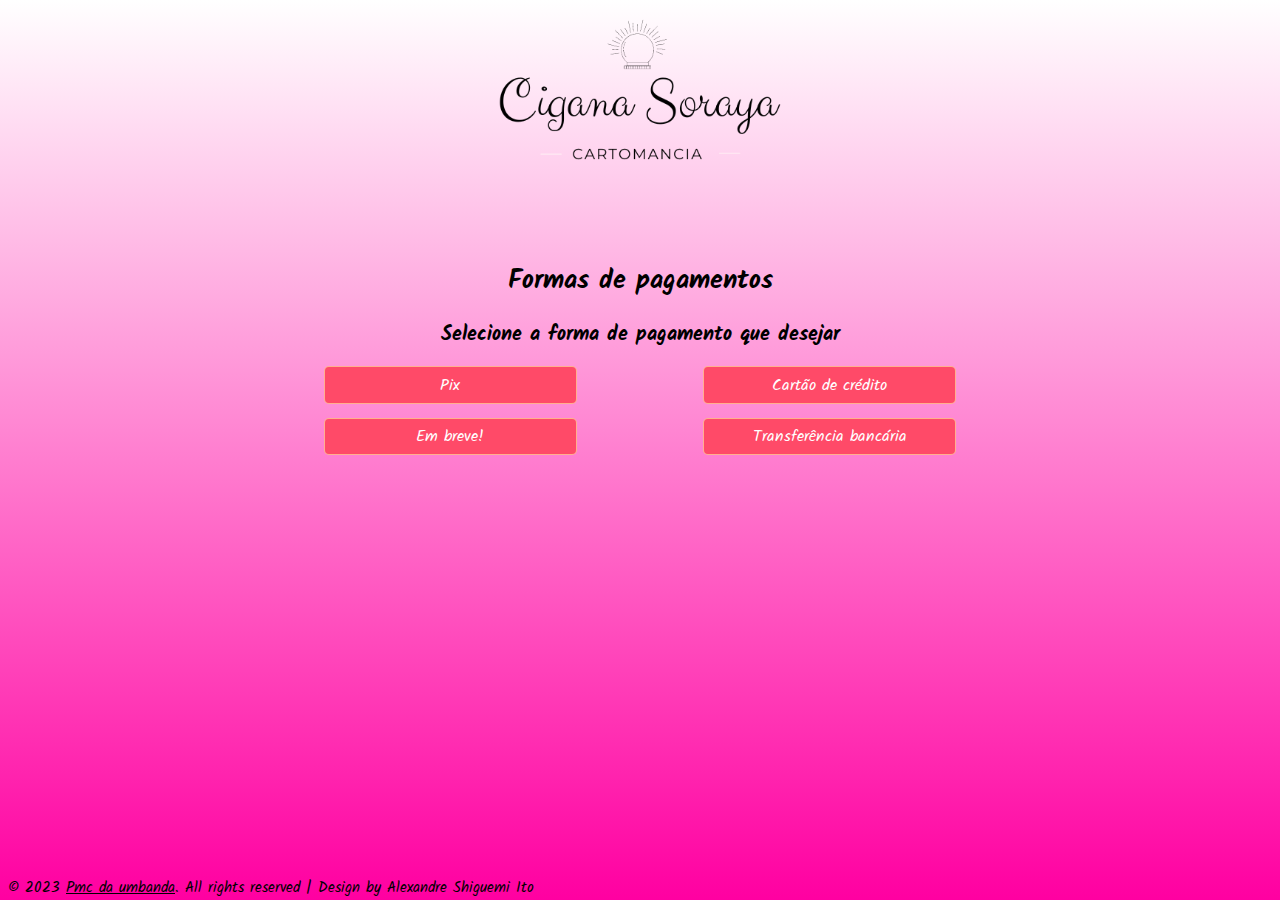
<file: index.html>
<!DOCTYPE html>
<html lang="pt-BR">
<head>
    <meta charset="UTF-8">
    <meta http-equiv="X-UA-Compatible" content="IE=edge">
    <meta name="viewport" content="width=device-width, initial-scale=1.0">
    <title>Formas de pagamentos</title>
    <link href="./stylesheet/hud.css" rel="stylesheet">
    <link rel="shortcut icon" href="./imagens/aba-logo.png">
</head>
<body>
<header>
    <div class="topo">
            <a href="./index.html"><img class="logo" src="./imagens/logoreduzida.png"></a>
            <div class="header-hud">
                <h1>Formas de pagamentos</h1>
                <h2>Selecione a forma de pagamento que desejar</h2>
            </div>
    </div>
</header>
    <nav>
        <a href="./pages/pix.html" id="pix" class="botao">Pix</a>
        <a href="./pages/cartao.html" id="cartao" class="botao">Cartão de crédito</a>
        <a href="#" id="deposito" class="botao">Em breve!</a>
        <a href="./pages/transferencia.html" id="transf" class="botao">Transferência bancária</a>
    </nav> 
    <footer>
        © 2023 <a href="https://www.instagram.com/pmc.da.umbanda/" id="pmc">Pmc da umbanda</a>. All rights reserved | Design by Alexandre Shiguemi Ito
       
    </footer>
</body>
</html>
</file>
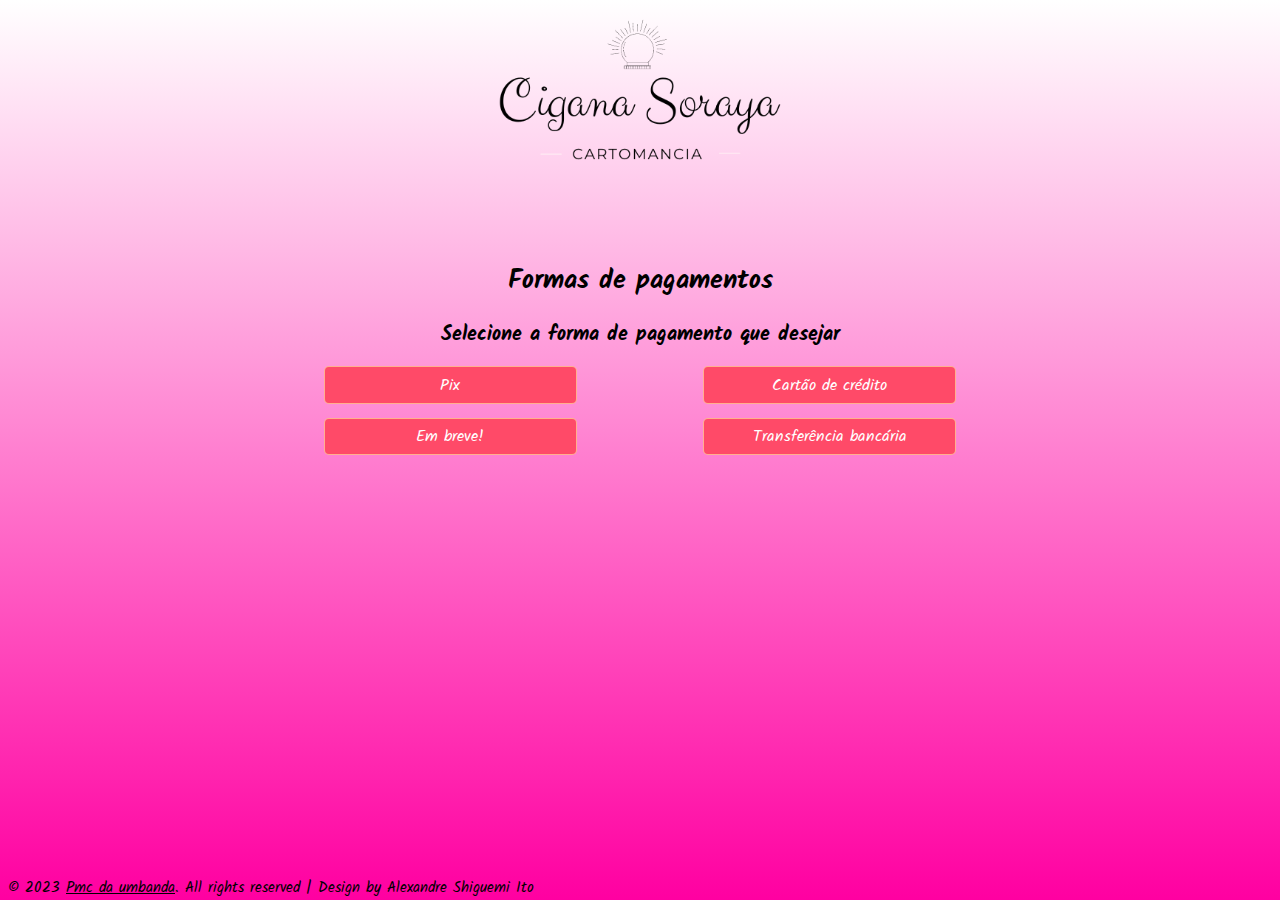
<file: pages/index.html>
<!DOCTYPE html>
<html lang="pt-BR">
<head>
    <meta charset="UTF-8">
    <meta http-equiv="X-UA-Compatible" content="IE=edge">
    <meta name="viewport" content="width=device-width, initial-scale=1.0">
    <title>Formas de pagamentos</title>
    <link href="/stylesheet/hud.css" rel="stylesheet">
    <link rel="shortcut icon" href="/imagens/aba-logo.png">
</head>
<body>
<header>
    <div class="topo">
            <a href="/pages/index.html"><img class="logo" src="/imagens/logoreduzida.png"></a>
            <div class="header-hud">
                <h1>Formas de pagamentos</h1>
                <h2>Selecione a forma de pagamento que desejar</h2>
            </div>
    </div>
</header>
    <nav>
        <a href="/pages/pix.html" id="pix" class="botao">Pix</a>
        <a href="/pages/cartao.html" id="cartao" class="botao">Cartão de crédito</a>
        <a href="#" id="deposito" class="botao">Em breve!</a>
        <a href="/pages/transferencia.html" id="transf" class="botao">Transferência bancária</a>
    </nav> 
<!-- <img src="whats.png" id="whats"> -->
    <footer>
        © 2023 <a href="https://www.instagram.com/pmc.da.umbanda/" id="pmc">Pmc da umbanda</a>. All rights reserved | Design by Alexandre Shiguemi Ito
       
    </footer>
</body>
</html>
</file>
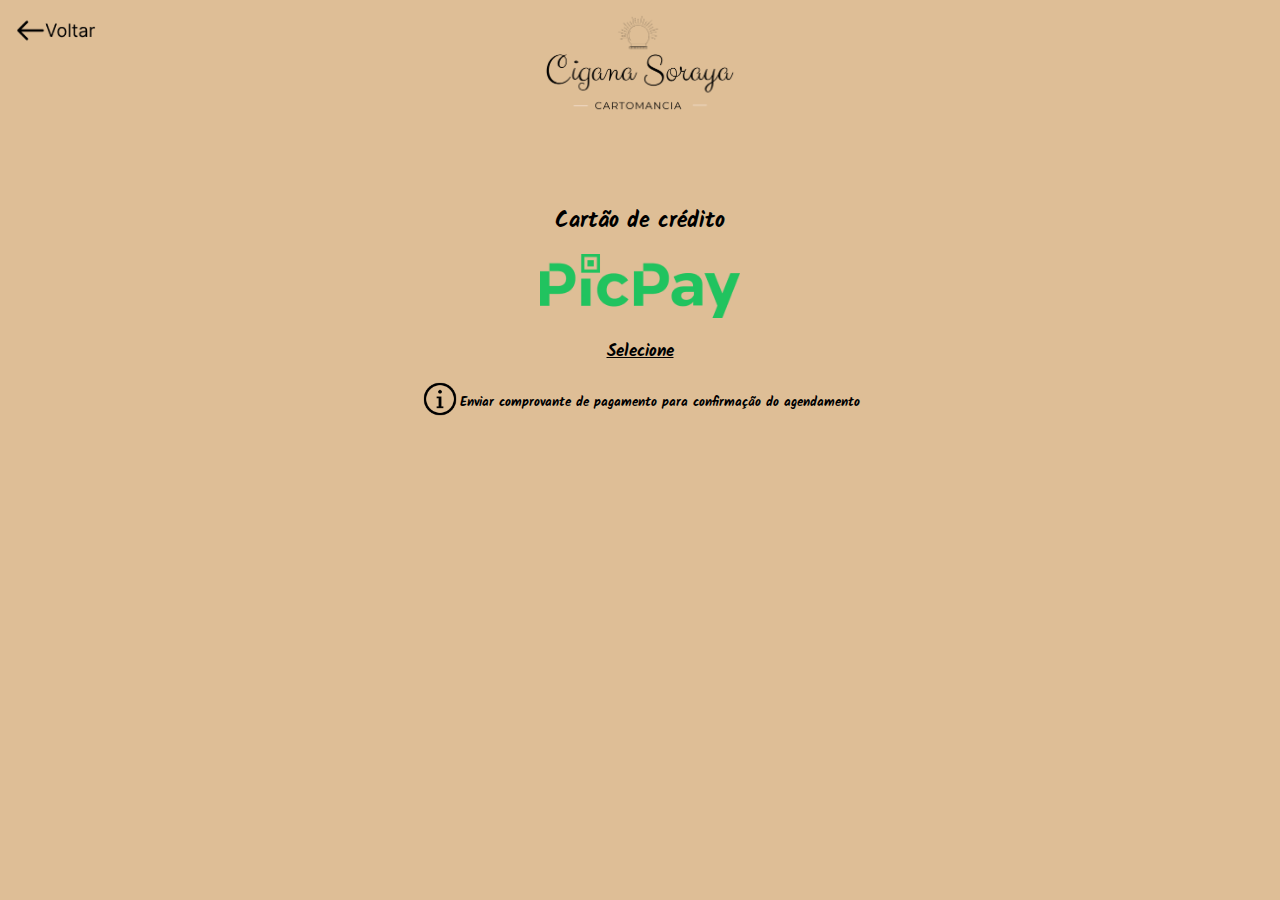
<file: cartao.html>
<!DOCTYPE html>
<html lang="pt-BR">
<head>
    <meta charset="UTF-8">
    <meta http-equiv="X-UA-Compatible" content="IE=edge">
    <meta name="viewport" content="width=device-width, initial-scale=1.0">
    <title>Pmc da Umbanda</title>
    <link rel="stylesheet" href="cartao.css">
    <script type="text/javascript" src="pix.js"></script>
    <link rel="shortcut icon" href="aba-logo.png">
</head>
<body>
    <header>
        <img src="voltar.png" onclick="voltar()" id="botao-voltar">
        <a href="index.html"><img id="logo" src="logoreduzida.png"></a>
    </header>
    <div class="corpo">
        <h1>Cartão de crédito</h1>
        <a href="https://app.picpay.com/user/alexandre_shiguemi"><img src="picpay.png" id="picpay"></a>
        <a href="https://app.picpay.com/user/alexandre_shiguemi" id="selecione"><h2>Selecione</h2></a>
    </div>
    <div class="info_pai">
        <img src="info.png" id="info_logo">
        <h3 id="confirmar">Enviar comprovante de pagamento para confirmação do agendamento</h3>
    </div>
</body>
</html>
</file>
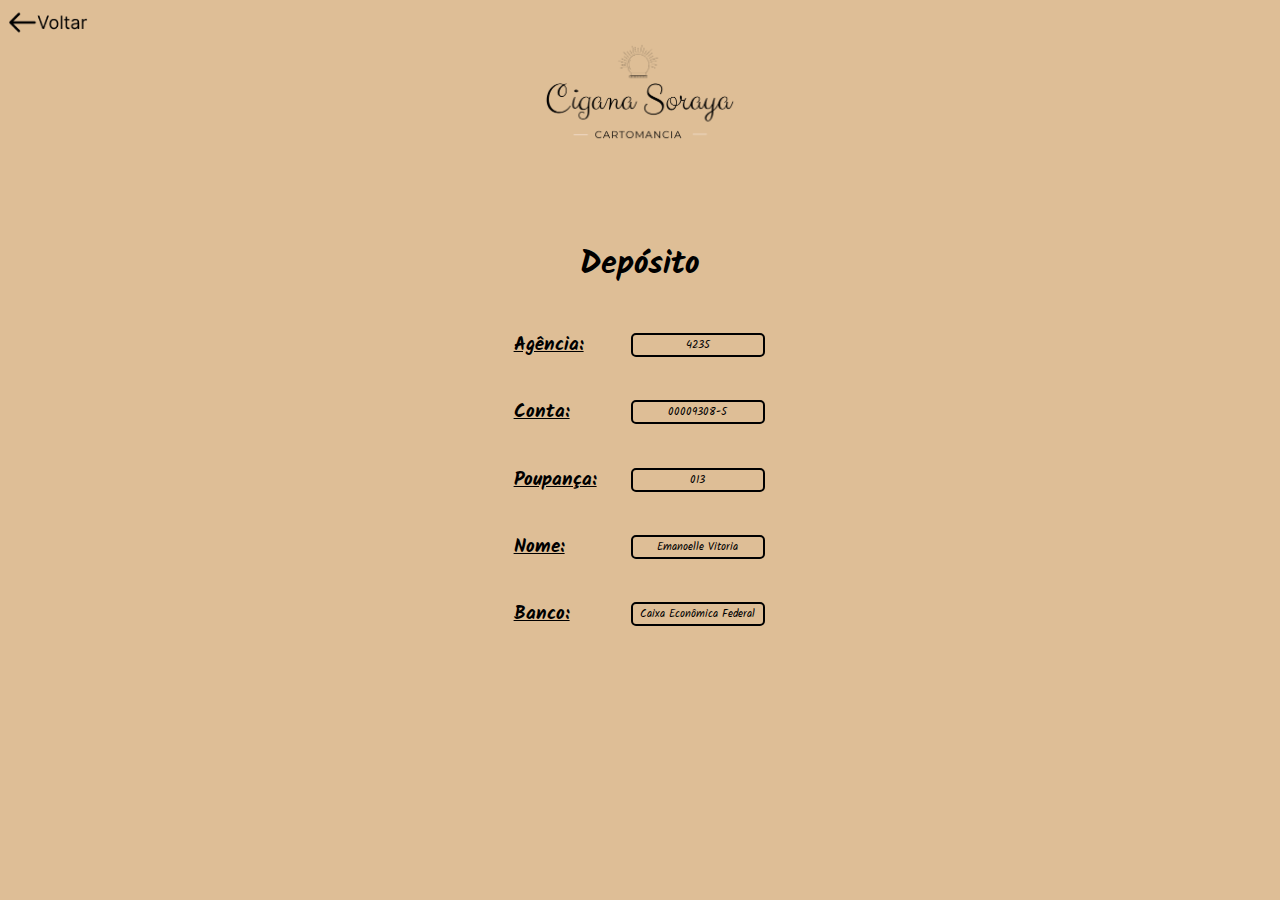
<file: deposito.html>
<!DOCTYPE html>
<html lang="pt-BR">
<head>
    <meta charset="UTF-8">
    <meta http-equiv="X-UA-Compatible" content="IE=edge">
    <meta name="viewport" content="width=device-width, initial-scale=1.0">
    <title>Pmc Umbanda</title>
    <link rel="stylesheet" href="deposito.css">
    <script type="text/javascript" src="pix.js"></script>
    <link rel="shortcut icon" href="aba-logo.png">
</head>
<body>
    <header>
        <img src="voltar.png" onclick="voltar()" id="botao-voltar">
        <a href="index.html"><img src="logoreduzida.png" class="logo" href="index.html"></a>
    </header>

    <h1 id="deposito" class="dados">Depósito</h1>

    <div class="dados">
        <div class="agencia">
            <h3>Agência:</h3>
            <input type="text" readonly value="4235">
        </div>
        <div class="conta">
            <h3>Conta:</h3>
            <input type="text" readonly value="00009308-5">
        </div>
        <div class="poupanca">
            <h3>Poupança:</h3>
            <input type="text" readonly value="013">
        </div>
        <div class="nome">
            <h3>Nome:</h3>
            <input type="text" readonly value="Emanoelle Vitoria">
        </div>
        <div class="banco">
            <h3>Banco:</h3>
            <input type="text" readonly value="Caixa Econômica Federal">
        </div>
    </div>
</body>
</html>
</file>
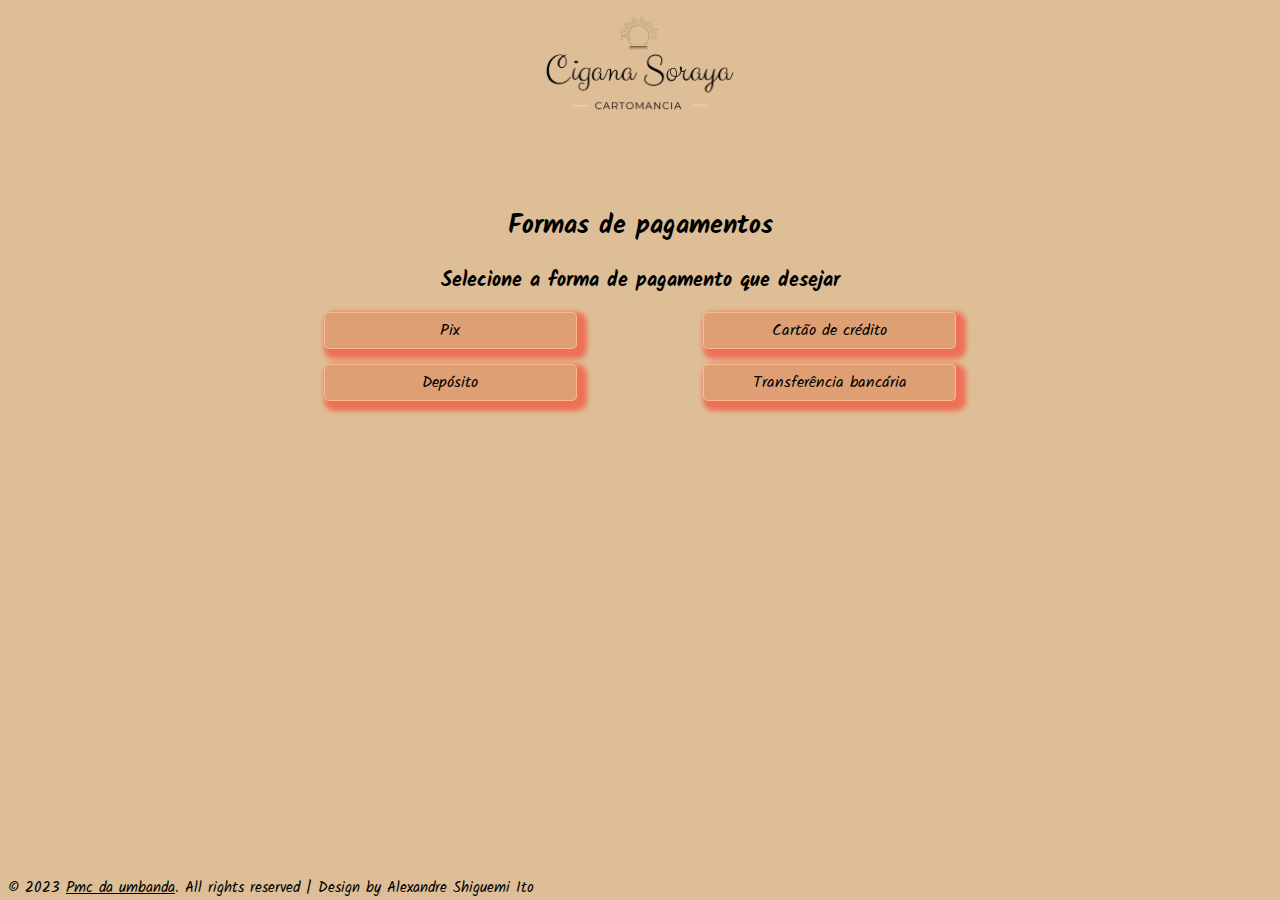
<file: hud.html>
<!DOCTYPE html>
<html lang="pt-BR">
<head>
    <meta charset="UTF-8">
    <meta http-equiv="X-UA-Compatible" content="IE=edge">
    <meta name="viewport" content="width=device-width, initial-scale=1.0">
    <title>Formas de pagamentos</title>
    <link href="hud.css" rel="stylesheet">
    <link rel="shortcut icon" href="aba-logo.png">
</head>
<body>
<header>
    <div class="topo">
            <a href="hud.html"><img class="logo" src="logoreduzida.png"></a>
            <div class="header-hud">
                <h1>Formas de pagamentos</h1>
                <h2>Selecione a forma de pagamento que desejar</h2>
            </div>
    </div>
</header>
    <nav>
        <a href="pix.html" id="pix" class="botao">Pix</a>
        <a href="cartao.html" id="cartao" class="botao">Cartão de crédito</a>
        <a href="deposito.html" id="deposito" class="botao">Depósito</a>
        <a href="transferencia.html" id="transf" class="botao">Transferência bancária</a>
    </nav> 
<!-- <img src="whats.png" id="whats"> -->
    <footer>
        © 2023 <a href="https://www.instagram.com/pmc.da.umbanda/" id="pmc">Pmc da umbanda</a>. All rights reserved | Design by Alexandre Shiguemi Ito
       
    </footer>
</body>
</html>
</file>
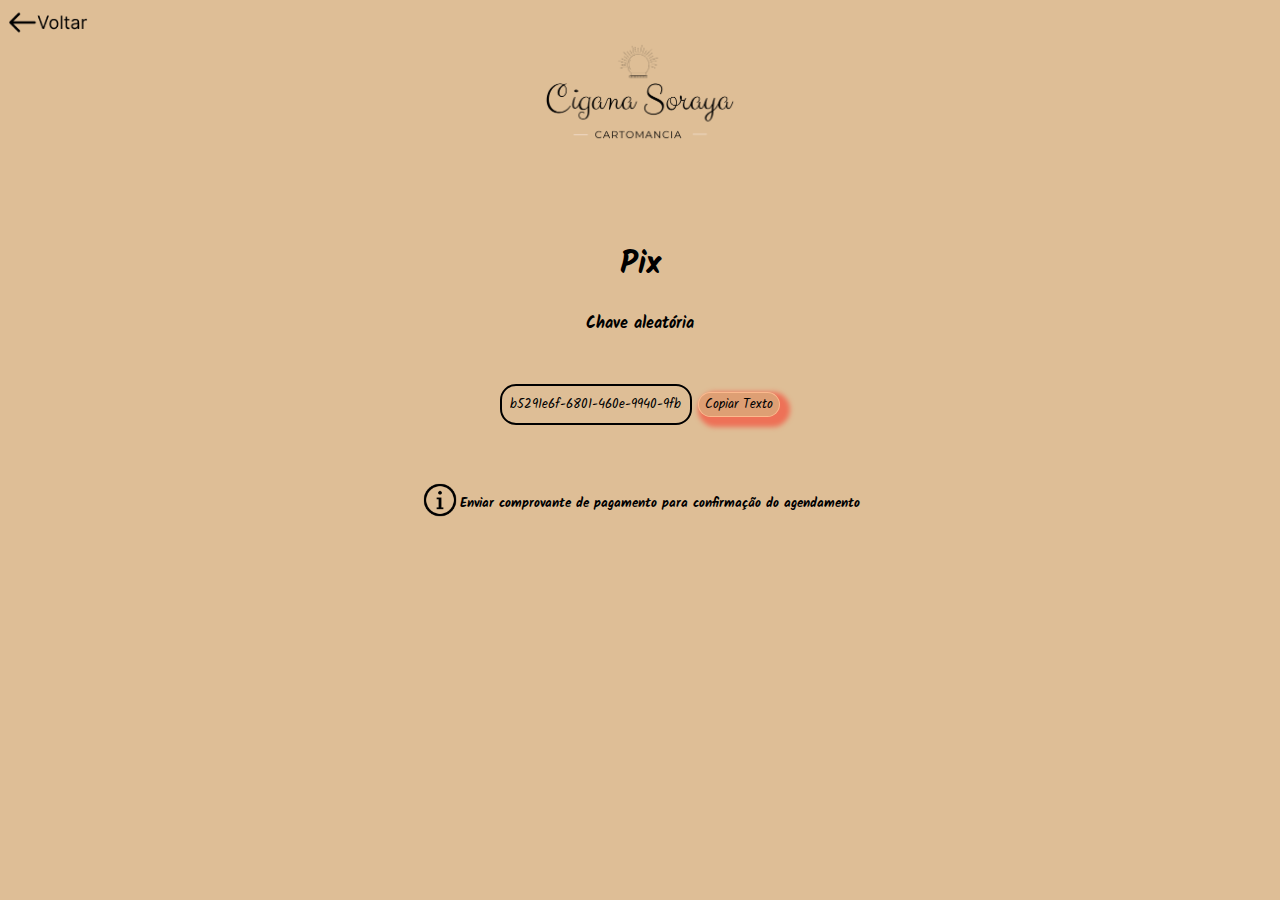
<file: pix.html>
<!DOCTYPE html>
<html lang="pt-BR">
<head>
    <meta charset="UTF-8">
    <meta http-equiv="X-UA-Compatible" content="IE=edge">
    <meta name="viewport" content="width=device-width, initial-scale=1.0">
    <title>Pmc da Umbanda</title>
    <link href="pix.css" rel="stylesheet">
    <script type="text/javascript" src="pix.js"></script>
    <link rel="shortcut icon" href="aba-logo.png">
</head>
<body>
    <header>
        <img src="voltar.png" onclick="voltar()" id="botao-voltar">
        <a href="index.html"><img src="logoreduzida.png" class="logo" href="index.html"></a>
    </header>
    <h1>Pix</h1>
    <h2>Chave aleatória</h2>

    <div class="input">
        <input type="text" value="b5291e6f-6801-460e-9940-9fb737b0b384" id="input-pix" readonly>
        <button onclick="copiarTexto()" id="copiar">Copiar Texto</button>
    </div>
    <div class="info_pai">
        <img src="info.png" id="info_logo">
        <h3 id="confirmar">Enviar comprovante de pagamento para confirmação do agendamento</h3>
    </div>
</script>
</body>
</html>
</file>
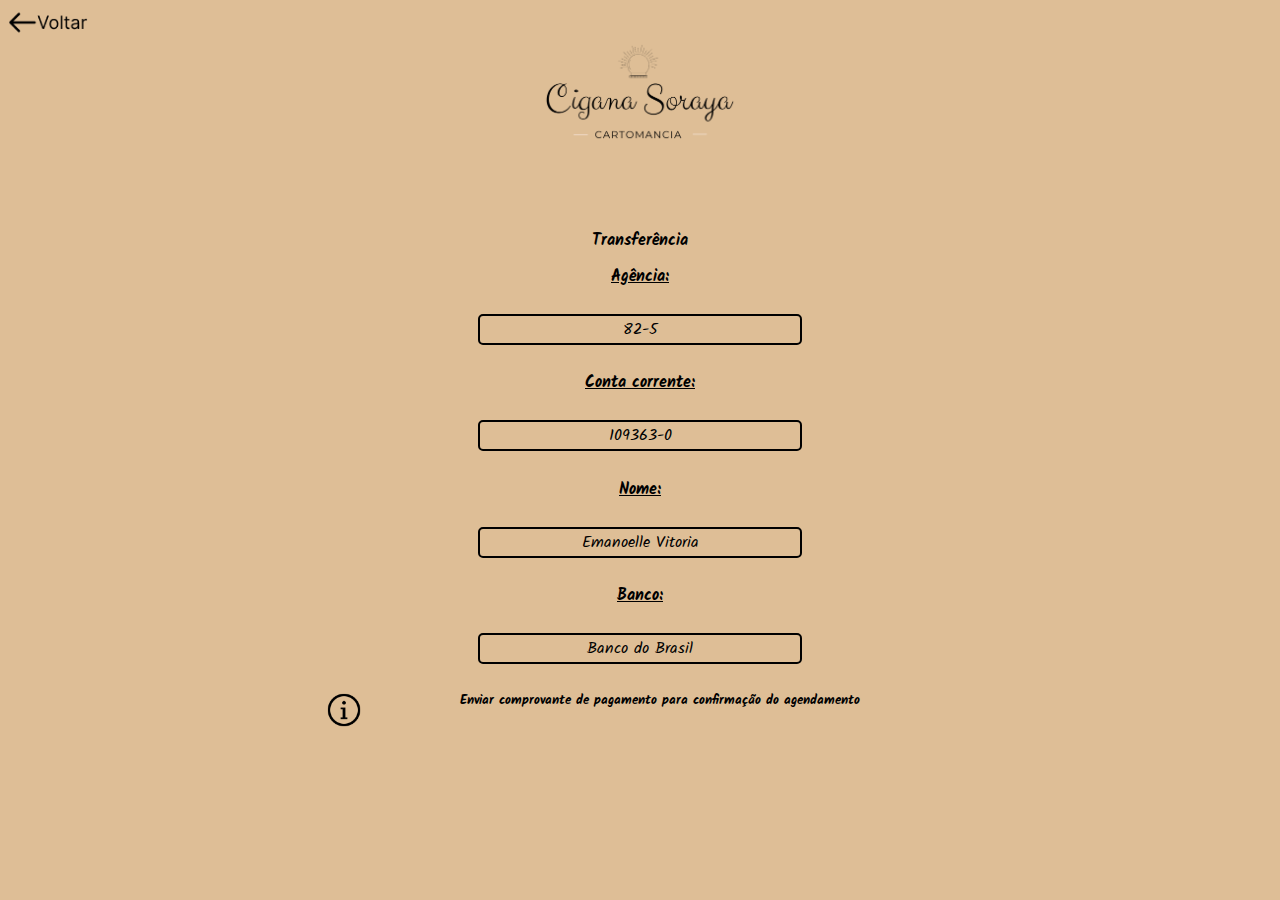
<file: transferencia.html>
<!DOCTYPE html>
<html lang="pt-BR">
<head>
    <meta charset="UTF-8">
    <meta http-equiv="X-UA-Compatible" content="IE=edge">
    <meta name="viewport" content="width=device-width, initial-scale=1.0">
    <title>Pmc da Umbanda</title>
    <link rel="stylesheet" href="transferencia.css">
    <script type="text/javascript" src="pix.js"></script>
    <link rel="shortcut icon" href="aba-logo.png">
</head>
<body>
    <header>
        <img src="voltar.png" onclick="voltar()" id="botao-voltar">
        <a href="index.html" id="a_href"><img src="logoreduzida.png" class="logo" href="index.html"></a>
    </header>
    
    <h1 id="deposito" class="dados">Transferência</h1>

    <div class="dados">
        <div class="h3">
            <h3>Agência:</h3>
            <input type="text" readonly value="82-5">
        </div>
        <div class="h3">
            <h3>Conta corrente:</h3>
            <input type="text" readonly value="109363-0">
        </div>
        <div class="h3">
            <h3>Nome:</h3>
            <input type="text" readonly value="Emanoelle Vitoria" id="manu">
        </div>
        <div class="h3">
            <h3>Banco:</h3>
            <input type="text" readonly value="Banco do Brasil" id="banco">
        </div>
    </div>
    <div class="info_pai">
        <img src="info.png" id="info_logo">
        <h3 id="confirmar">Enviar comprovante de pagamento para confirmação do agendamento</h3>
    </div>
</body>
</html>
</file>
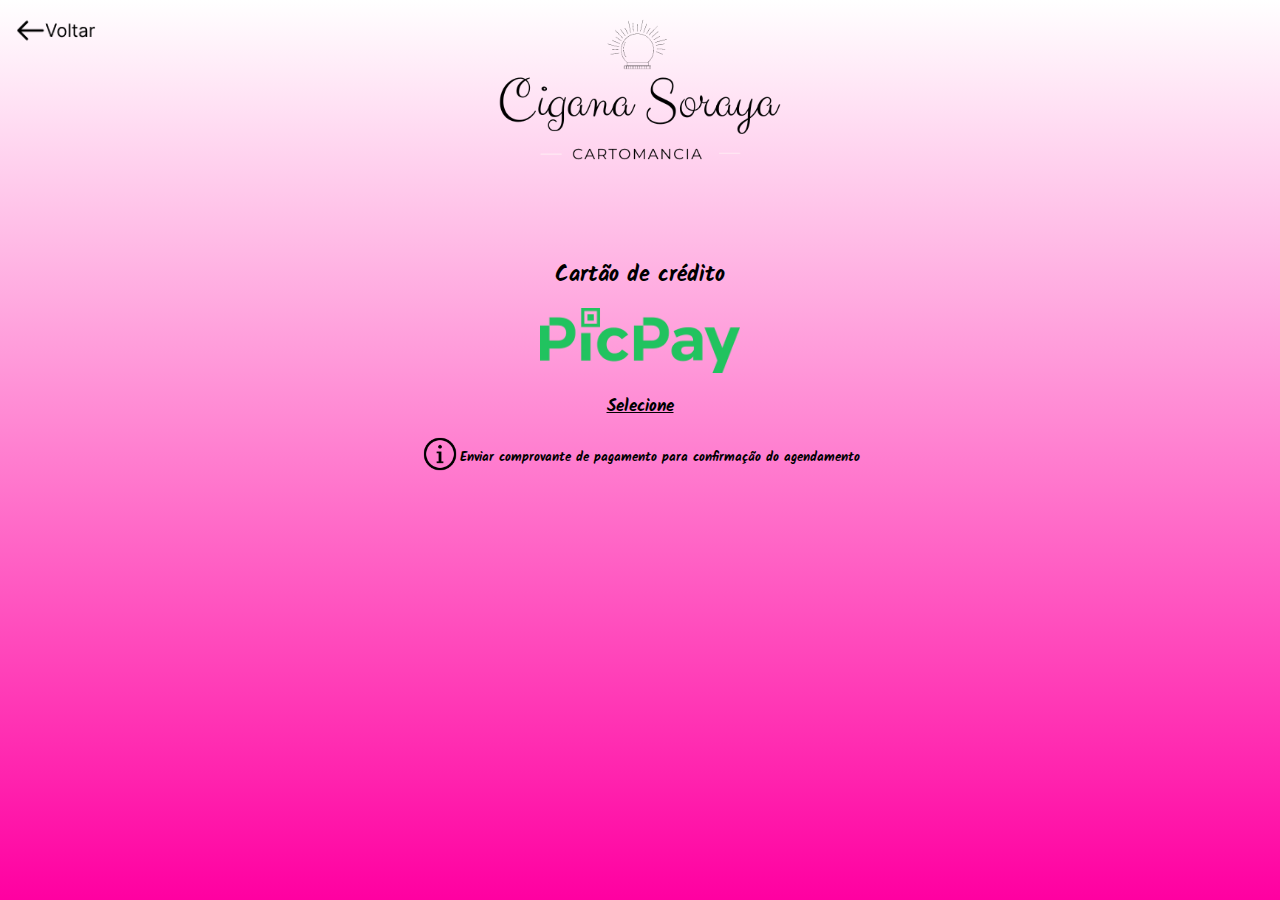
<file: pages/cartao.html>
<!DOCTYPE html>
<html lang="pt-BR">
<head>
    <meta charset="UTF-8">
    <meta http-equiv="X-UA-Compatible" content="IE=edge">
    <meta name="viewport" content="width=device-width, initial-scale=1.0">
    <title>Pmc da Umbanda</title>
    <link rel="stylesheet" href="../stylesheet/cartao.css">
    <script type="text/javascript" src="../js/pix.js"></script>
    <link rel="shortcut icon" href="../imagens/aba-logo.png">
</head>
<body>
    <header>
        <img src="../imagens/voltar.png" onclick="voltar()" id="botao-voltar">
        <a href="../index.html"><img id="logo" src="../imagens/logoreduzida.png"></a>
    </header>
    <div class="corpo">
        <h1>Cartão de crédito</h1>
        <a href="https://app.picpay.com/user/alexandre_shiguemi"><img src="../imagens/picpay.png" id="picpay"></a>
        <a href="https://app.picpay.com/user/alexandre_shiguemi" id="selecione"><h2>Selecione</h2></a>
    </div>
    <div class="info_pai">
        <img src="../imagens/info.png" id="info_logo">
        <h3 id="confirmar">Enviar comprovante de pagamento para confirmação do agendamento</h3>
    </div>
</body>
</html>
</file>
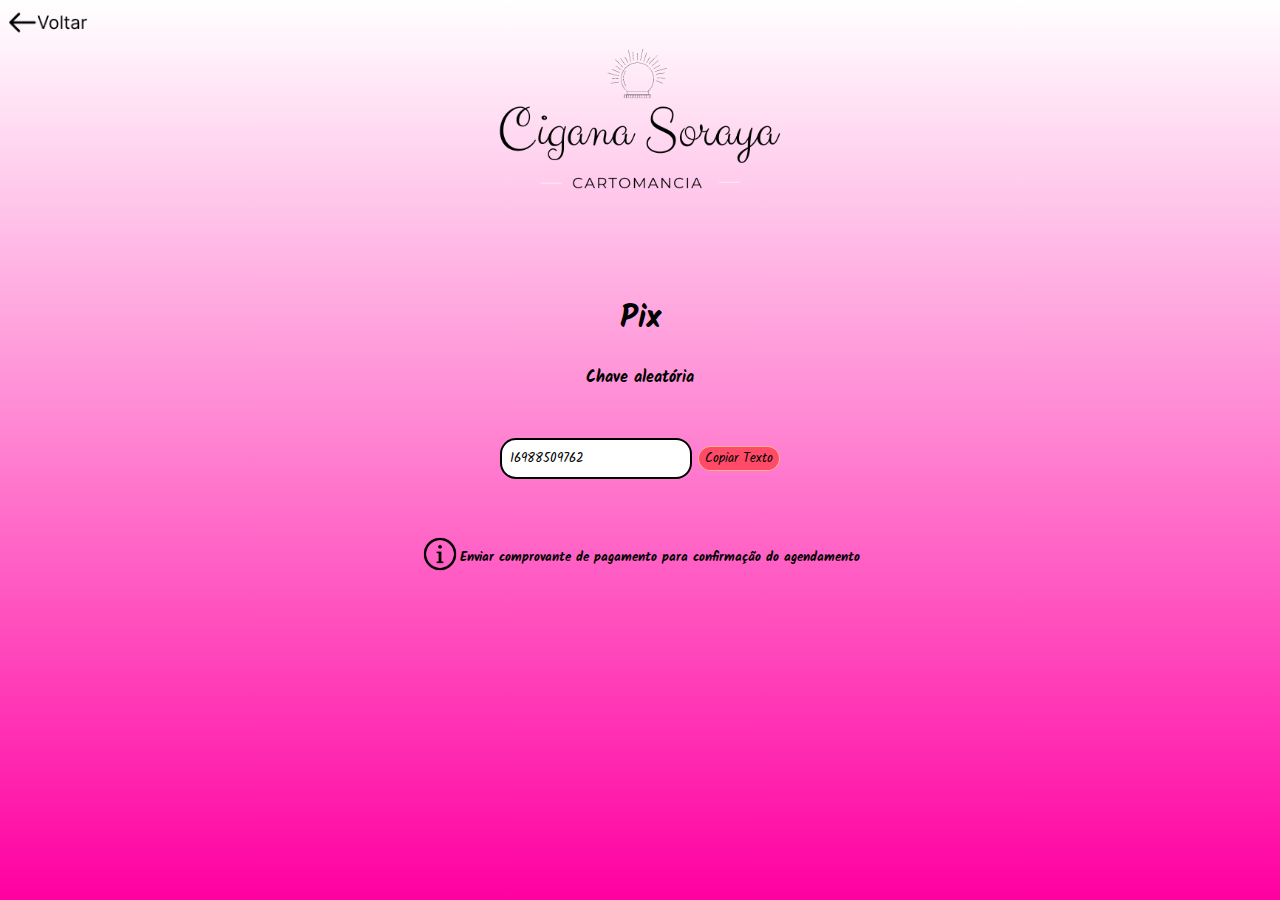
<file: pages/pix.html>
<!DOCTYPE html>
<html lang="pt-BR">
<head>
    <meta charset="UTF-8">
    <meta http-equiv="X-UA-Compatible" content="IE=edge">
    <meta name="viewport" content="width=device-width, initial-scale=1.0">
    <title>Pmc da Umbanda</title>
    <link href="../stylesheet/pix.css" rel="stylesheet">
    <script type="text/javascript" src="../js/pix.js"></script>
    <link rel="shortcut icon" href="../imagens/aba-logo.png">
</head>
<body>
    <header>
        <img src="../imagens/voltar.png" onclick="voltar()" id="botao-voltar">
        <a href="../index.html"><img src="../imagens/logoreduzida.png" class="logo" href="../index.html"></a>
    </header>
    <h1>Pix</h1>
    <h2>Chave aleatória</h2>

    <div class="input">
        <input type="text" value="16988509762" id="input-pix" readonly>
        <button onclick="copiarTexto()" id="copiar">Copiar Texto</button>
    </div>
    <div class="info_pai">
        <img src="../imagens/info.png" id="info_logo">
        <h3 id="confirmar">Enviar comprovante de pagamento para confirmação do agendamento</h3>
    </div>
</script>
</body>
</html>
</file>
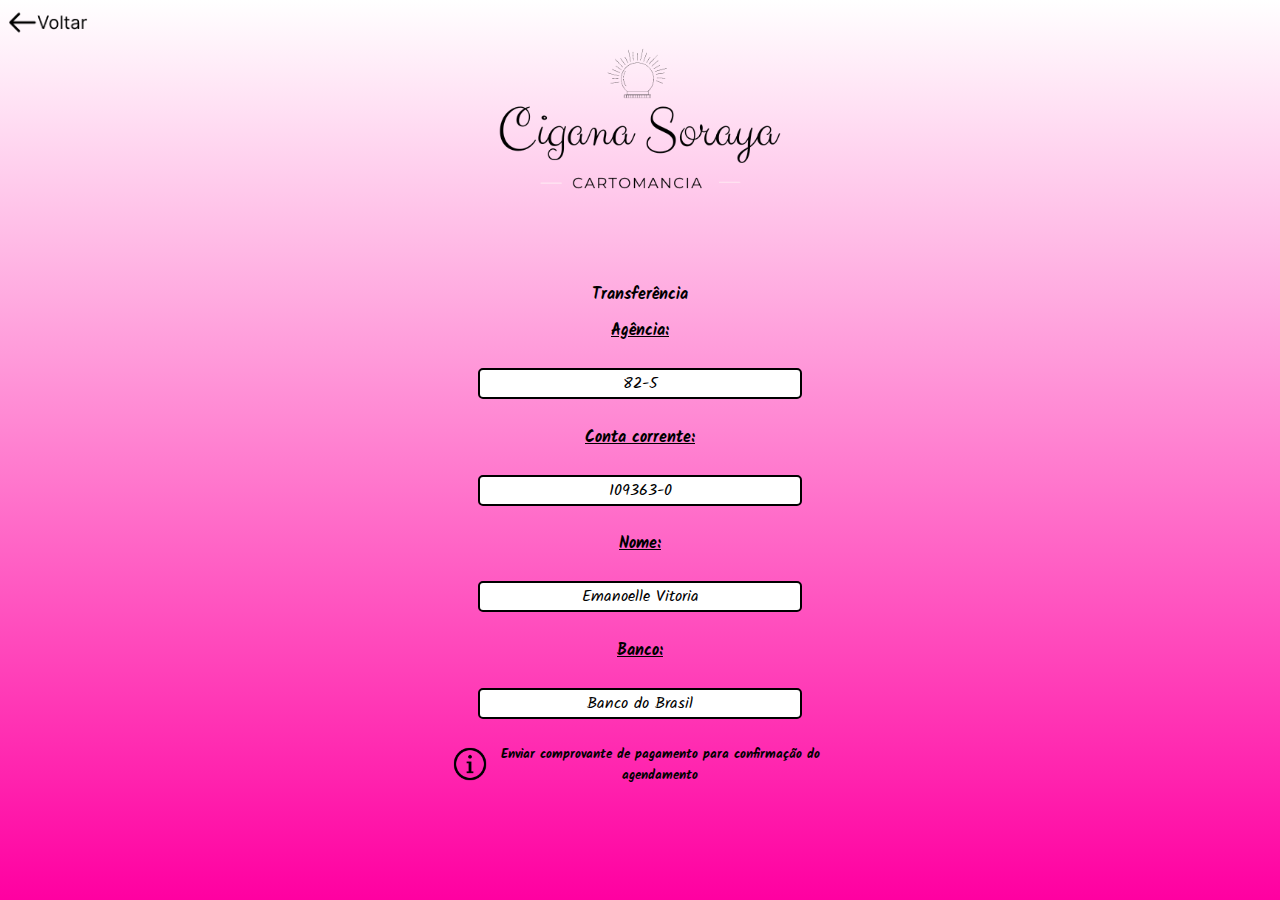
<file: pages/transferencia.html>
<!DOCTYPE html>
<html lang="pt-BR">
<head>
    <meta charset="UTF-8">
    <meta http-equiv="X-UA-Compatible" content="IE=edge">
    <meta name="viewport" content="width=device-width, initial-scale=1.0">
    <title>Pmc da Umbanda</title>
    <link rel="stylesheet" href="../stylesheet/transferencia.css">
    <script type="text/javascript" src="../js/pix.js"></script>
    <link rel="shortcut icon" href="../imagens/aba-logo.png">
</head>
<body>
    <header>
        <img src="../imagens/voltar.png" onclick="voltar()" id="botao-voltar">
        <a href="../index.html" id="a_href"><img src="../imagens/logoreduzida.png" class="logo" href="../index.html"></a>
    </header>
    
    <h1 id="deposito" class="dados">Transferência</h1>

    <div class="dados">
        <div class="h3">
            <h3>Agência:</h3>
            <input type="text" readonly value="82-5">
        </div>
        <div class="h3">
            <h3>Conta corrente:</h3>
            <input type="text" readonly value="109363-0">
        </div>
        <div class="h3">
            <h3>Nome:</h3>
            <input type="text" readonly value="Emanoelle Vitoria" id="manu">
        </div>
        <div class="h3">
            <h3>Banco:</h3>
            <input type="text" readonly value="Banco do Brasil" id="banco">
        </div>
    </div>
    <div class="info_pai">
        <img src="../imagens/info.png" id="info_logo">
        <h3 id="confirmar">Enviar comprovante de pagamento para confirmação do agendamento</h3>
    </div>
</body>
</html>
</file>
<file: stylesheet/hud.css>
@import url('https://fonts.googleapis.com/css2?family=Courgette&family=Kalam:wght@700&family=Lobster&display=swap');
*{
    /* background-color: #a00066; */
    font-family: 'Kalam', cursive;
    color: rgb(0, 0, 0);
}
html{
    background-image: linear-gradient(to bottom,white, #ff00a1);
    height: 100vh;
}
/*Definir o tamanho da logo*/
.logo{
    width: 300px;
    margin-bottom: 5%;
}
/*Grid*/
#pix{
    grid-area: botao1;
    justify-items: center;
}
#cartao{
    grid-area: botao2;
}
#deposito{
    grid-area: botao3;
}
#transf{
    grid-area: botao4;
}
/*Centralizar logo e h1 h2*/
header{
    text-align: center; 
}
/*Configuração do h1 e h2*/
.header-hud{
    font-size:  small;
    cursor: default;
}

#pmc{
    text-decoration: underline;
    color: rgb(0, 0, 0);
}
/*Colocar pointer no botão das opções*/
.botao:hover{
    cursor: pointer;
    background-color: hsl(321, 100%, 65%);
    box-shadow: 7px 7px 7px 7px hsl(288, 100%, 50%);
}
/*Botão*/
nav {
    width: 50%;
    margin: 0 auto;
    display: grid;
    grid-template-columns: 1fr 1fr;
    grid-template-rows: 1fr 1fr;
    grid-template-areas: 
    'botao1 botao2'
    'botao3 botao4';
    box-sizing: border-box; /*Usado para determinar a borda pela borda*/
    gap: 20%;
}
.botao {
    box-sizing: border-box;
    border-radius: 5px;
    /* border-color: rgb(255, 63, 63); */
    /* box-shadow: 5px 5px 5px 5px #ff4a68; */
    width: 100%;
    padding: 2%;
    background-color: #ff4a68;
    border: 1px solid #ffbe92e2;
    text-align: center;
    text-decoration: none;
    color: rgb(255, 255, 255);
}
/*Rodapé*/
footer{
    position: absolute;
    font-size: 15px;
    bottom: 0;
}
/*Responsive*/
@media(max-width:870px) {
    nav{
        grid-template-areas: 
        'botao1'
        'botao2'
        'botao3'
        'botao4';
        grid-template-columns: 100%;
        grid-template-rows: 1fr 1fr 1fr 1fr;
    }
    #pix{
        grid-area: botao1;
        justify-items: center;
    }
    #cartao{
        grid-area: botao2;
    }
    #deposito{
        grid-area: botao3;
    }
    #transf{
        grid-area: botao4;
    }
    .logo{
        width: 200px;
    }
}
</file>
<file: cartao.css>
@import url('https://fonts.googleapis.com/css2?family=Courgette&family=Kalam:wght@700&family=Lobster&display=swap');
*{
    background-color: #debe96;
    font-family: 'Kalam', cursive;
}
#logo{
    width: 200px;
    margin-bottom: 5%;
}

header{
    text-align: center; 
}

.corpo{
    text-align: center ;
    font-size: 70%;
}
#picpay{
    width: 200px;
}
#selecione{
    color: black;
}

#botao-voltar{
    width: 5rem;
    position: absolute;
    left: 1rem;
    top: 1rem;
}
#botao-voltar:hover{
    cursor: pointer;
}
#info_logo{
    width: 2.5rem;
    max-width: 2.5rem;
    max-height: 2.5rem;
}
.info_pai{
    display: flex;
    flex-direction: row;
    justify-content: center;
}
#confirmar{
    text-align: center;
    font-size: 80%;
    height:fit-content;
}
</file>
<file: deposito.css>
@import url('https://fonts.googleapis.com/css2?family=Courgette&family=Kalam:wght@700&family=Lobster&display=swap');
*{
    background-color: #debe96;
    font-family: 'Kalam', cursive;
}
.logo{
    width: 200px;
    margin-bottom: 5%;
}
header{
    text-align: center;
}
/*Button Back History*/
#botao-voltar{
    width: 80px;
    margin-left: 0;
    display: block;
}
#botao-voltar:hover{
    cursor: pointer;
}
.dados{
    text-align: center;
    display: grid;
    grid-template-columns: 1fr;
    justify-items: center;
    max-width: 100%;
}
.dados div{
    display: flex;
    align-items: center;
    justify-content: space-between;
    width: 20%;
}

h3 {
    text-decoration: underline;
    display: inline;
    cursor: default;
}
input{
    border-radius: 5px;
    border: 2px solid black;
    text-align: center;
    margin: 0.5%;
    width: 50%;
    font-size: 0.7rem;
}
</file>
<file: hud.css>
@import url('https://fonts.googleapis.com/css2?family=Courgette&family=Kalam:wght@700&family=Lobster&display=swap');
*{
    background-color: #debe96;
    font-family: 'Kalam', cursive;
}
/*Definir o tamanho da logo*/
.logo{
    width: 200px;
    margin-bottom: 5%;
}
/*Grid*/
#pix{
    grid-area: botao1;
    justify-items: center;
}
#cartao{
    grid-area: botao2;
}
#deposito{
    grid-area: botao3;
}
#transf{
    grid-area: botao4;
}
/*Centralizar logo e h1 h2*/
header{
    text-align: center; 
}
/*Configuração do h1 e h2*/
.header-hud{
    font-size:  small;
    cursor: default;
}

#pmc{
    text-decoration: underline;
    color: black;
}
/*Colocar pointer no botão das opções*/
.botao:hover{
    cursor: pointer;
    background-color: #ff5555ea;
    box-shadow: 7px 7px 7px 7px #ed5836;
}
/*Ao clicar a box-shadow diminui nos 3px*/
.botao:active{
    box-shadow: 3px 3px 3px 3px #ed5836;
}
/*Botão*/
nav {
    width: 50%;
    margin: 0 auto;
    display: grid;
    grid-template-columns: 1fr 1fr;
    grid-template-rows: 1fr 1fr;
    grid-template-areas: 
    'botao1 botao2'
    'botao3 botao4';
    box-sizing: border-box; /*Usado para determinar a borda pela borda*/
    gap: 20%;
}
.botao {
    box-sizing: border-box;
    border-radius: 5px;
    border-color: rgba(240, 27, 27, 0.52);
    box-shadow: 5px 5px 5px 5px #ee7157;
    width: 100%;
    padding: 2%;
    background-color: #de9f74;
    border: 1px solid #ffbe92e2;
    text-align: center;
    text-decoration: none;
    color: black;
}
/*Botão do whats app junto com responsive*/
/* #whats{
    width: 3rem;
    position: absolute;
    right: 0;
    bottom: 0;
    margin: 10px;
}
@media(max-width:620px){
    #whats{
        margin-bottom: 2rem;
    }
}
@media(max-width:560px){
    #whats{
        margin-bottom: 3rem;
    }
}
@media(max-width:305px){
    #whats{
        margin-bottom: 5rem;
    }
} */
/*Rodapé*/
footer{
    position: absolute;
    font-size: 15px;
    bottom: 0;
}
/*Responsive*/
@media(max-width:870px) {
    nav{
        grid-template-areas: 
        'botao1'
        'botao2'
        'botao3'
        'botao4';
        grid-template-columns: 100%;
        grid-template-rows: 1fr 1fr 1fr 1fr;
    }
    #pix{
        grid-area: botao1;
        justify-items: center;
    }
    #cartao{
        grid-area: botao2;
    }
    #deposito{
        grid-area: botao3;
    }
    #transf{
        grid-area: botao4;
    }
}
</file>
<file: pix.css>
@import url('https://fonts.googleapis.com/css2?family=Courgette&family=Kalam:wght@700&family=Lobster&display=swap');
*{
    background-color: #debe96;
    font-family: 'Kalam', cursive;
}
.logo{
    width: 200px;
    margin-bottom: 5%;
}
header{
    text-align: center;
}
/*Pai do botão e do */
.input{
    text-align: center;
    margin: 5px;
    height: 3rem;
    margin: 3rem;
    justify-content: center;
}
/*Input onlyread*/
#input-pix{
    border: 2px solid black;
    border-radius: 1rem;
    padding: 8px;
}
/*Copy Button*/
#copiar{
    border-radius: 1rem;
    /* border: 2px solid black; */
    border-color: rgba(240, 27, 27, 0.52);
    box-shadow: 5px 5px 5px 5px #ee7157;
    background-color: #de9f74;
    border: 1px solid #ffbe92e2;
}
#copiar:hover{
    cursor: pointer;
    background-color: #ff5555ea;
    box-shadow: 7px 7px 7px 7px #ed5836;
}
/*Pix e chave aleatório*/
h1{
    text-align: center;
    cursor:default
}
h2{
    text-align: center;
    font-size: medium;
    cursor: default;
}
/*Button Back History*/
#botao-voltar{
    width: 80px;
    margin-left: 0;
    display: block;
}
#botao-voltar:hover{
    cursor: pointer;
}
#info_logo{
    width: 2.5rem;
    max-width: 2.5rem;
    max-height: 2.5rem;
}
.info_pai{
    display: flex;
    flex-direction: row;
    justify-content: center;
}
#confirmar{
    text-align: center;
    font-size: 80%;
    height:fit-content;
}
@media(max-width:388px){
    #botao-voltar{
        width: 60px;
    }
    #copiar{
        margin: 1rem;
        border: 2px solid black;
    }
}
@media (max-width: 460px){
    #info_logo{
        max-height: 2rem;
        max-width: 2rem;
        position:relative;
    }
}
</file>
<file: transferencia.css>
@import url('https://fonts.googleapis.com/css2?family=Courgette&family=Kalam:wght@700&family=Lobster&display=swap');
*{
    background-color: #debe96;
    font-family: 'Kalam', cursive;
}
.logo{
    width: 200px;
    margin-bottom: 5%;

}
header{
    text-align: center;
}
/*Button Back History*/
#botao-voltar{
    width: 80px;
    margin-left: 0;
    display: block;
}
#botao-voltar:hover{
    cursor: pointer;
}
.dados{
    text-align: center;
    display: grid;
    grid-template-columns: 1fr;
    justify-items: center;
}
.dados div{
    display: flex;
    justify-content: space-between;
    width: 20%;
    align-items: center;
}
h3 {
    text-decoration: underline;
    display: inline;
    cursor: default;
    font-size: 1rem;
    width: 50%;
    margin: 0;
    height: auto;
}

input{
    border-radius: 5px;
    border: 2px solid black;
    text-align: center;
    margin: 4%;
    font-size: 0.8rem;
    width: 50%;
}
@media (max-width: 1420px){
    .dados{
       display: block;
    }
    .dados div {
        display: block;
        margin: 0 auto;
        width: 50%;
    }
    h3{
        display: block;
        margin: 0 auto;
        font-size: 100%;
    }
    .h3{
        width: 100%;
    }
    input{
        font-size: 100%;
    }
    h1{
        font-size: 100%;
    }
}
@media (max-width: 510px){
    #manu{
        font-size: 60%;
    }
    #banco{
        font-size: 65%;
    }
}
#info_logo{
    width: 2.5rem;
    max-width: 2.5rem;
    max-height: 2.5rem;
    display: flex;
}
.info_pai{
    display: flex;
    flex-direction: row;
    justify-content: center;
    width: 50%;
    margin: 0 auto;
}
#confirmar{
    text-align: center;
    font-size: 80%;
    height:fit-content;
    text-decoration: none;
    width: 80%
}
</file>
<file: stylesheet/cartao.css>
@import url('https://fonts.googleapis.com/css2?family=Courgette&family=Kalam:wght@700&family=Lobster&display=swap');
*{
    font-family: 'Kalam', cursive;
    color: rgb(0, 0, 0);
}
html{
    background-image: linear-gradient(to bottom,white, #ff00a1);
    height: 100vh;
}
#logo{
    width: 300px;
    margin-bottom: 5%;
}

header{
    text-align: center; 
}

.corpo{
    text-align: center ;
    font-size: 70%;
}
#picpay{
    width: 200px;
}
#selecione{
    color: black;
}

#botao-voltar{
    width: 5rem;
    position: absolute;
    left: 1rem;
    top: 1rem;
}
#botao-voltar:hover{
    cursor: pointer;
}
#info_logo{
    width: 2.5rem;
    max-width: 2.5rem;
    max-height: 2.5rem;
}
.info_pai{
    display: flex;
    flex-direction: row;
    justify-content: center;
}
#confirmar{
    text-align: center;
    font-size: 80%;
    height:fit-content;
}
</file>
<file: stylesheet/pix.css>
@import url('https://fonts.googleapis.com/css2?family=Courgette&family=Kalam:wght@700&family=Lobster&display=swap');
*{
    font-family: 'Kalam', cursive;
    color: rgb(0, 0, 0);
}
html{
    background-image: linear-gradient(to bottom,white, #ff00a1);
    height: 100vh;
}
.logo{
    width: 300px;
    margin-bottom: 5%;
}
header{
    text-align: center;
}
/*Pai do botão e do */
.input{
    text-align: center;
    margin: 5px;
    height: 3rem;
    margin: 3rem;
    justify-content: center;
}
/*Input onlyread*/
#input-pix{
    border: 2px solid black;
    border-radius: 1rem;
    padding: 8px;
}
/*Copy Button*/
#copiar{
    border-radius: 1rem;
    /* border: 2px solid black; */
    border-color: rgba(240, 27, 27, 0.52);
    background-color: #ff4a68;
    border: 1px solid #ffbe92e2;
}
#copiar:hover{
    cursor: pointer;
    background-color: hsl(321, 100%, 65%);
    box-shadow: 5px 5px 5px 5px hsl(288, 100%, 50%);
}
/*Pix e chave aleatório*/
h1{
    text-align: center;
    cursor:default
}
h2{
    text-align: center;
    font-size: medium;
    cursor: default;
}
/*Button Back History*/
#botao-voltar{
    width: 80px;
    margin-left: 0;
    display: block;
}
#botao-voltar:hover{
    cursor: pointer;
}
#info_logo{
    width: 2.5rem;
    max-width: 2.5rem;
    max-height: 2.5rem;
}
.info_pai{
    display: flex;
    flex-direction: row;
    justify-content: center;
}
#confirmar{
    text-align: center;
    font-size: 80%;
    height:fit-content;
}
@media(max-width:388px){
    #botao-voltar{
        width: 60px;
    }
    #copiar{
        margin: 1rem;
        border: 2px solid black;
    }
}
@media (max-width: 460px){
    #info_logo{
        max-height: 2rem;
        max-width: 2rem;
        position:relative;
    }
}
</file>
<file: stylesheet/transferencia.css>
@import url('https://fonts.googleapis.com/css2?family=Courgette&family=Kalam:wght@700&family=Lobster&display=swap');
*{
    font-family: 'Kalam', cursive;
    color: rgb(0, 0, 0);
}
html{
    background-image: linear-gradient(to bottom,white, #ff00a1);
    height: 100vh;
}
.logo{
    width: 300px;
    margin-bottom: 5%;

}
header{
    text-align: center;
}
/*Button Back History*/
#botao-voltar{
    width: 80px;
    margin-left: 0;
    display: block;
}
#botao-voltar:hover{
    cursor: pointer;
}
.dados{
    text-align: center;
    display: grid;
    grid-template-columns: 1fr;
    justify-items: center;
}
.dados div{
    display: flex;
    justify-content: space-between;
    width: 20%;
    align-items: center;
}
h3 {
    text-decoration: underline;
    display: inline;
    cursor: default;
    font-size: 1rem;
    width: 50%;
    margin: 0;
    height: auto;
}

input{
    border-radius: 5px;
    border: 2px solid black;
    text-align: center;
    margin: 4%;
    font-size: 0.8rem;
    width: 50%;
}
@media (max-width: 1420px){
    .dados{
       display: block;
    }
    .dados div {
        display: block;
        margin: 0 auto;
        width: 50%;
    }
    h3{
        display: block;
        margin: 0 auto;
        font-size: 100%;
    }
    .h3{
        width: 100%;
    }
    input{
        font-size: 100%;
    }
    h1{
        font-size: 100%;
    }
}
@media (max-width: 510px){
    #manu{
        font-size: 60%;
    }
    #banco{
        font-size: 65%;
    }
}
#info_logo{
    width: 2.5rem;
    max-width: 2.5rem;
    max-height: 2.5rem;
    display: flex;
}
.info_pai{
    display: flex;
    flex-direction: row;
    justify-content: center;
    width: 30%;
    margin: 0 auto;
}
#confirmar{
    text-align: center;
    font-size: 80%;
    height:fit-content;
    text-decoration: none;
    width: 100%
}
</file>
